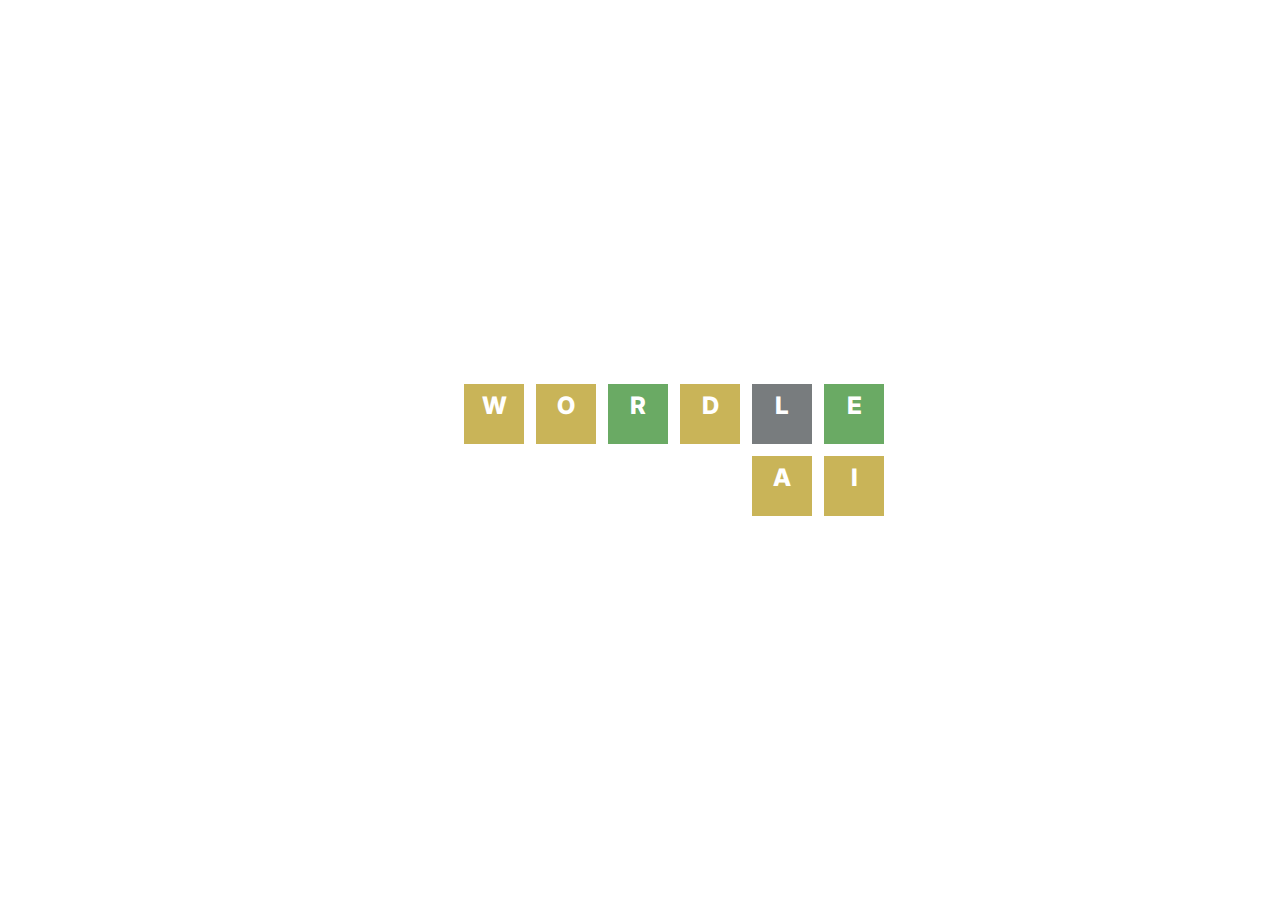
<file: frontend/home/home.html>
<!DOCTYPE html>
<html lang="en">

<head>
    <meta charset="UTF-8">
    <meta name="viewport" content="width=device-width, initial-scale=1.0">
    <title>Wordle AI</title>
    <link rel="shortcut icon" href="../asserts/dice.png" type="image/x-icon">
    <link rel="stylesheet" href="styles.css">
    <link href="https://cdn.jsdelivr.net/npm/bootstrap@5.3.3/dist/css/bootstrap.min.css" rel="stylesheet"
        integrity="sha384-QWTKZyjpPEjISv5WaRU9OFeRpok6YctnYmDr5pNlyT2bRjXh0JMhjY6hW+ALEwIH" crossorigin="anonymous">
</head>

<body class="no-surrounding" id="body">

    <div class="no-surrounding main">
        <div id="row1" class="no-surrounding">
            <div class="box">
                <p class="Wordle-font">W</p>
            </div>
            <div class="box">
                <p class="Wordle-font">O</p>
            </div>
            <div class="box">
                <p class="Wordle-font">R</p>
            </div>
            <div class="box">
                <p class="Wordle-font">D</p>
            </div>
            <div class="box">
                <p class="Wordle-font">L</p>
            </div>
            <div class="box">
                <p class="Wordle-font">E</p>
            </div>
        </div>
        <div id="row2" class="no-surrounding">
            <div class="box">
                <p class="Wordle-font">A</p>
            </div>
            <div class="box">
                <p class="Wordle-font">I</p>
            </div>
        </div>
    </div>

    <script src="https://cdn.jsdelivr.net/npm/bootstrap@5.3.3/dist/js/bootstrap.bundle.min.js"
        integrity="sha384-YvpcrYf0tY3lHB60NNkmXc5s9fDVZLESaAA55NDzOxhy9GkcIdslK1eN7N6jIeHz"
        crossorigin="anonymous"></script>
    <script src="scripts.js"></script>
</body>

</html>
</file>
<file: frontend/home/styles.css>
@import url('https://fonts.googleapis.com/css2?family=Inter:ital,opsz,wght@0,14..32,100..900;1,14..32,100..900&display=swap');

#body{
        margin: 0;
        padding: 0;
        font-family: 'Inter', sans-serif;
        background-color: rgb(255, 255, 255);
        align-items: center;
        align-content: center;
        justify-content: center;
        display: flex;
}

.no-surrounding {
    padding: 0;
    margin: 0;
}

.main{
        display: flex;
        flex-direction: column;
        justify-content: center;
        height: 100vh;
        width: 500px;
}

#row1{
        display: flex;
        justify-content: flex-end;
        align-items: center;

}

#row2{
        display: flex;
        justify-content: flex-end;
        align-items: end;

}

.box {
        width: 60px;
        height: 60px;
        background-color: rgb(120, 117, 117);
        margin: 6px;
        display: flex;
        justify-content: center;
        align-items: center;
}

.Wordle-font {
        font-family: "Inter", serif;
        font-optical-sizing: auto;
        font-size: 1.5rem;
        font-weight: 800;
        color: white;
}
</file>
